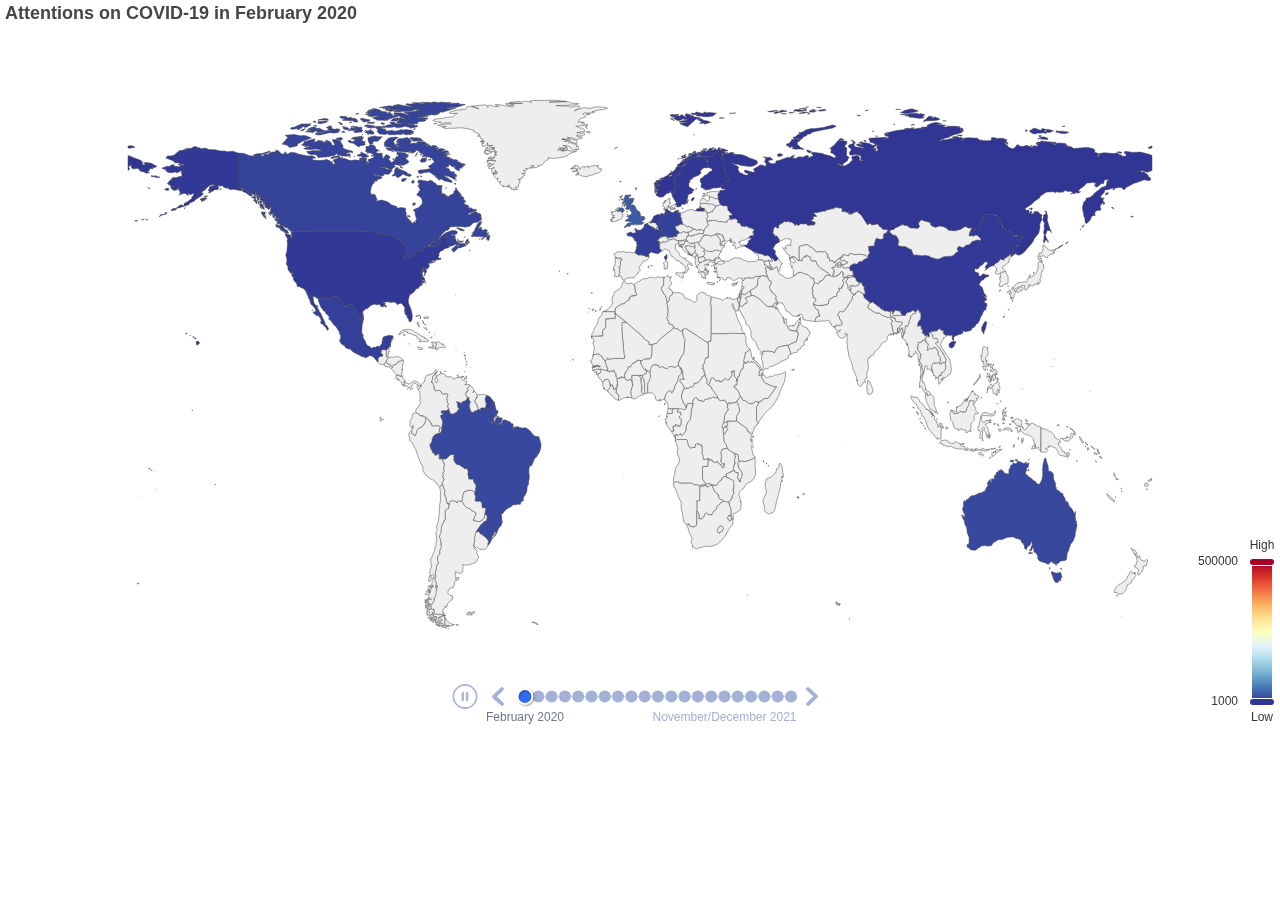
<file: images/map_word/add-map.html>
<!DOCTYPE html>
<html lang="en" style="height: 100%">
<head>
  <meta charset="utf-8">
</head>
<body style="height: 90%; margin: 0">
  <div id="container" style="height: 90%"></div>

  <script type="text/javascript" src="dist/jquery/dist/jquery.min.js"></script>
  <script type="text/javascript" src="dist/echarts.min.js"></script>
  <!-- Uncomment this line if you want to dataTool extension
  <script type="text/javascript" src="https://fastly.jsdelivr.net/npm/echarts@5.4.0/dist/extension/dataTool.min.js"></script>
  -->
  <!-- Uncomment this line if you want to use gl extension
  <script type="text/javascript" src="https://fastly.jsdelivr.net/npm/echarts-gl@2/dist/echarts-gl.min.js"></script>
  -->
  <!-- Uncomment this line if you want to echarts-stat extension
  <script type="text/javascript" src="https://fastly.jsdelivr.net/npm/echarts-stat@latest/dist/ecStat.min.js"></script>
  -->
  <!-- Uncomment this line if you want to use map -->
  <!-- <script type="text/javascript" src="https://fastly.jsdelivr.net/npm/echarts@4.9.0/map/js/china.js"></script>
  <script type="text/javascript" src="https://fastly.jsdelivr.net/npm/echarts@4.9.0/map/js/world.js"></script>
  -->
  <!-- Uncomment these two lines if you want to use bmap extension
  <script type="text/javascript" src="https://api.map.baidu.com/api?v=3.0&ak=YOUR_API_KEY"></script>
  <script type="text/javascript" src="https://fastly.jsdelivr.net/npm/echarts@5.4.0/dist/extension/bmap.min.js"></script>
  -->

  <script type="text/javascript">
    var dom = document.getElementById('container');
    var myChart = echarts.init(dom, null, {
      renderer: 'canvas',
      useDirtyRect: false
    });
    var app = {};
    var ROOT_PATH = 'https://echarts.apache.org/examples';
    var option;

    myChart.showLoading();
$.get('dist/world.json', function (usaJson) {
  myChart.hideLoading();
  echarts.registerMap('world', usaJson, {
    Alaska: {
      left: -131,
      top: 25,
      width: 15
    },
    Hawaii: {
      left: -110,
      top: 28,
      width: 5
    },
    'Puerto Rico': {
      left: -76,
      top: 26,
      width: 2
    }
  });
  
option = {
  baseOption: {
    timeline: {
      axisType: 'category',
      // realtime: false,
      // loop: false,
      autoPlay: true,
      // currentIndex: 2,
      playInterval: 1000,
      left: 'center',
      // controlStyle: {
      //     position: 'left'
      // },
      data: [
        'February 2020',
        'March/April 2020',
        'July 2020',
        'August 2020',
        'September 2020',
        'October 2020',
        'November/December 2020',
        'January 2021',
        'February/March 2021',
        'April 2021',
        'May 2021',
        'June 2021',
        'July/August 2021',
        'September 2021',
        'October 2021',
        'November/December 2021',
        'January 2022',
        'May 2022',
        'June/July 2022',
        'August 2022',
        'September/October 2022'
      ],
      // label: {
      //   formatter: function (s) {
      //     return new Date(s).getFullYear();
      //   }
      // }
    },
    title: {

    },
    
    // xAxis: [
    //   {
    //     type: 'category',
    //     axisLabel: { interval: 0 },
    //     date: [],
    //     splitLine: { show: false }
    //   }
    // ],
    // yAxis: [
    //   {
    //     type: 'value',
    //     name: '',
    //     max: 53500
    //   }
    // ],
    series: [
      { name: 'World map', type: 'map' },
    ],
    tooltip: {
        trigger: 'item',
        showDelay: 0,
        transitionDuration: 0.2
      },
      visualMap: {
        left: 'right',
        min: 1000,
        max: 500000,
        inRange: {
          color: [
            '#313695',
            '#4575b4',
            '#74add1',
            '#abd9e9',
            '#e0f3f8',
            '#ffffbf',
            '#fee090',
            '#fdae61',
            '#f46d43',
            '#d73027',
            '#a50026'
          ]
        },
        text: ['High', 'Low'],
        calculable: true
      },
      // toolbox: {
      //   show: true,
      //   //orient: 'vertical',
      //   left: 'left',
      //   top: 'top',
      //   // feature: {
      //   //   dataView: { readOnly: false },
      //   //   restore: {},
      //   //   saveAsImage: {}
      //   // }
      // },
  },
  options: [
    {      
      title: { text: 'Attentions on COVID-19 in February 2020 ' },
      series: [
      {
          name: 'February 2020',
          type: 'map',
          roam: true,
          map: 'world',
          emphasis: {
            label: {
              show: true
            }
          },
          data: [
            { name: 'United Kingdom', value: 31449 },
            { name: 'United States', value: 2758 },
            { name: 'Australia', value: 15044 },
            { name: 'Canada', value: 11116 },
            { name: 'Singapore', value: 2282 },
            { name: 'Mexico', value: 8317 },
            { name: 'Brazil', value: 15024 },
            { name: 'France', value: 7099 },
            { name: 'Netherlands', value: 3344 },
            { name: 'Germany', value: 10225 },
            { name: 'Finland', value: 216 },
            { name: 'Norway', value: 652 },
            { name: 'Sweden', value: 1506 },
            { name: 'Russia', value: 1365 },
            { name: 'China', value: 3520 }
          ]
        }     
      ]
    },

    {      
      title: { text: 'Attentions on COVID-19 in March/April 2020 ' },
      series: [
        {
          name: ' March/April 2020',
          type: 'map',
          roam: true,
          map: 'world',
          emphasis: {
            label: {
              show: true
            }
          },
          data: [
            { name: 'United Kingdom', value: 192758 },
            { name: 'United States', value: 14948 },
            { name: 'Australia', value: 71571 },
            { name: 'Canada', value: 78889 },
            { name: 'Singapore', value: 5463 },
            { name: 'Mexico', value: 44211 },
            { name: 'Brazil', value: 164194 },
            { name: 'France', value: 109716 },
            { name: 'Netherlands', value: 52791 },
            { name: 'Germany', value: 99611 },
            { name: 'Finland', value: 2795 },
            { name: 'Norway', value: 4891 },
            { name: 'Sweden', value: 18284 },
            { name: 'Russia', value: 18643 },
            { name: 'China', value: 6355 }
          ]
        }    
      ]
    },

    {      
      title: { text: 'Attentions on COVID-19 in May/June 2020' },
      series: [
        {
          name: 'May/June 2020',
          type: 'map',
          roam: true,
          map: 'world',
          emphasis: {
            label: {
              show: true
            }
          },
          data: [
            { name: 'United Kingdom', value: 287187 },
            { name: 'United States', value: 18888 },
            { name: 'Australia', value: 114548 },
            { name: 'Canada', value: 148625 },
            { name: 'Singapore', value: 8688 },
            { name: 'Mexico', value: 72324 },
            { name: 'Brazil', value: 256799 },
            { name: 'France', value: 167236 },
            { name: 'Netherlands', value: 56370 },
            { name: 'Germany', value: 116640 },
            { name: 'Finland', value: 4084 },
            { name: 'Norway', value: 6088 },
            { name: 'Sweden', value: 25600 },
            { name: 'Russia', value: 67816 },
            { name: 'China', value: 6725 }
          ]
        }   
      ]
    },

    {      
      title: { text: 'Attentions on COVID-19 in July 2020' },
      series: [
        {
          name: 'July 2020',
          type: 'map',
          roam: true,
          map: 'world',
          emphasis: {
            label: {
              show: true
            }
          },
          data: [
            { name: 'United Kingdom', value: 242975 },
            { name: 'United States', value: 17564 },
            { name: 'Australia', value: 94683 },
            { name: 'Canada', value: 119416 },
            { name: 'Singapore', value: 7675 },
            { name: 'Mexico', value: 65583 },
            { name: 'Brazil', value: 235126 },
            { name: 'France', value: 118584 },
            { name: 'Netherlands', value: 45787 },
            { name: 'Germany', value: 93086 },
            { name: 'Finland', value: 3640 },
            { name: 'Norway', value: 5061 },
            { name: 'Sweden', value: 21906 },
            { name: 'Russia', value: 76062 },
            { name: 'China', value: 9072 }
          ]
        } 
      ]
    },

    {      
      title: { text: 'Attentions on COVID-19 in August 2020' },
      series: [
        {
          name: ' August 2020',
          type: 'map',
          roam: true,
          map: 'world',
          emphasis: {
            label: {
              show: true
            }
          },
          data: [
            { name: 'United Kingdom', value: 265159 },
            { name: 'United States', value: 16492 },
            { name: 'Australia', value: 16492 },
            { name: 'Canada', value: 16492 },
            { name: 'Singapore', value: 7596 },
            { name: 'Mexico', value: 67395 },
            { name: 'Brazil', value: 230718 },
            { name: 'France', value: 127041 },
            { name: 'Netherlands', value: 44823 },
            { name: 'Germany', value: 91436 },
            { name: 'Finland', value: 3878 },
            { name: 'Norway', value: 5612 },
            { name: 'Sweden', value: 22866 },
            { name: 'Russia', value: 73498 },
            { name: 'China', value: 8532 }
          ]
        }
      ]
    },

    {      
      title: { text: 'Attentions on COVID-19 in September 2020' },
      series: [
        {
          name: 'September 2020',
          type: 'map',
          roam: true,
          map: 'world',
          emphasis: {
            label: {
              show: true
            }
          },
          data: [
            { name: 'United Kingdom', value: 305164 },
            { name: 'United States', value: 23927 },
            { name: 'Australia', value: 139697 },
            { name: 'Canada', value: 157607 },
            { name: 'Singapore', value: 9088 },
            { name: 'Mexico', value: 92109 },
            { name: 'Brazil', value: 339250 },
            { name: 'France', value: 151438 },
            { name: 'Netherlands', value: 53462 },
            { name: 'Germany', value: 103289 },
            { name: 'Finland', value: 4795 },
            { name: 'Norway', value: 6751 },
            { name: 'Sweden', value: 24568 },
            { name: 'Russia', value: 122898 },
            { name: 'China', value: 15805 }
          ]
        }
      ]
    },

    {      
      title: { text: 'Attentions on COVID-19 in October 2020' },
      series: [
        {
          name: 'October 2020',
          type: 'map',
          roam: true,
          map: 'world',
          emphasis: {
            label: {
              show: true
            }
          },
          data: [
            { name: 'United Kingdom', value: 291522 },
            { name: 'United States', value: 21294 },
            { name: 'Australia', value: 119039 },
            { name: 'Canada', value: 190229 },
            { name: 'Singapore', value: 8534 },
            { name: 'Mexico', value: 84890 },
            { name: 'Brazil', value: 260497 },
            { name: 'France', value: 144389 },
            { name: 'Netherlands', value: 49456 },
            { name: 'Germany', value: 96933 },
            { name: 'Finland', value: 4521 },
            { name: 'Norway', value: 6611 },
            { name: 'Sweden', value: 22453 },
            { name: 'Russia', value: 127879 },
            { name: 'China', value: 15637 }
          ]
        }   
      ]
    },

    {      
      title: { text: 'Attentions on COVID-19 in November/December 2020' },
      series: [
        {
          name: 'November/December 2020',
          type: 'map',
          roam: true,
          map: 'world',
          emphasis: {
            label: {
              show: true
            }
          },
          data: [
            { name: 'United Kingdom', value: 262276 },
            { name: 'United States', value: 17901 },
            { name: 'Australia', value: 104131 },
            { name: 'Canada', value: 198179 },
            { name: 'Singapore', value: 8401 },
            { name: 'Mexico', value: 77873 },
            { name: 'Brazil', value: 247725 },
            { name: 'France', value: 146564 },
            { name: 'Netherlands', value: 44585 },
            { name: 'Germany', value: 99362 },
            { name: 'Finland', value: 3961 },
            { name: 'Norway', value: 6776 },
            { name: 'Sweden', value: 23249 },
            { name: 'Russia', value: 134775 },
            { name: 'China', value: 13274 }
          ]
        } 
      ]
    },

    {      
      title: { text: 'Attentions on COVID-19 in January 2021' },
      series: [
        {
          name: 'January 2021',
          type: 'map',
          roam: true,
          map: 'world',
          emphasis: {
            label: {
              show: true
            }
          },
          data: [
            { name: 'United Kingdom', value: 389844 },
            { name: 'United States', value: 27311 },
            { name: 'Australia', value: 155240 },
            { name: 'Canada', value: 256354 },
            { name: 'Singapore', value: 11027 },
            { name: 'Mexico', value: 107785 },
            { name: 'Brazil', value: 358104 },
            { name: 'France', value: 195013 },
            { name: 'Netherlands', value: 63437 },
            { name: 'Germany', value: 132916 },
            { name: 'Finland', value: 5736 },
            { name: 'Norway', value: 9391 },
            { name: 'Sweden', value: 32680 },
            { name: 'Russia', value: 180582 },
            { name: 'China', value: 11200 }
          ]
        }
      ]
    },

    {      
      title: { text: 'Attentions on COVID-19 in February/March 2021' },
      series: [
        {
          name: 'February/March 2021',
          type: 'map',
          roam: true,
          map: 'world',
          emphasis: {
            label: {
              show: true
            }
          },
          data: [
            { name: 'United Kingdom', value: 290193 },
            { name: 'United States', value: 20440 },
            { name: 'Australia', value: 116339 },
            { name: 'Canada', value: 194128 },
            { name: 'Singapore', value: 10388 },
            { name: 'Mexico', value: 99778 },
            { name: 'Brazil', value: 299259 },
            { name: 'France', value: 168113 },
            { name: 'Netherlands', value: 48921 },
            { name: 'Germany', value: 112317 },
            { name: 'Finland', value: 5607 },
            { name: 'Norway', value: 9649 },
            { name: 'Sweden', value: 27703 },
            { name: 'Russia', value: 148962 },
            { name: 'China', value: 11475 }
          ]
        }
      ]
    },  

    {      
      title: { text: 'Attentions on COVID-19 in April 2021' },
      series: [
        {
          name: 'April 2021',
          type: 'map',
          roam: true,
          map: 'world',
          emphasis: {
            label: {
              show: true
            }
          },
          data: [
            { name: 'United Kingdom', value: 358300 },
            { name: 'United States', value: 25337 },
            { name: 'Australia', value: 138457 },
            { name: 'Canada', value: 220594 },
            { name: 'Singapore', value: 9582 },
            { name: 'Mexico', value: 101540 },
            { name: 'Brazil', value: 377760 },
            { name: 'France', value: 193704 },
            { name: 'Netherlands', value: 60771 },
            { name: 'Germany', value: 124708 },
            { name: 'Finland', value: 6266 },
            { name: 'Norway', value: 10724 },
            { name: 'Sweden', value: 34107 },
            { name: 'Russia', value: 132059 },
            { name: 'China', value: 9055 }
          ]
        }
      ]
    },  
    
    {      
      title: { text: 'Attentions on COVID-19 in May 2021' },
      series: [
        {
          name: 'May 2021',
          type: 'map',
          roam: true,
          map: 'world',
          emphasis: {
            label: {
              show: true
            }
          },
          data: [
            { name: 'United Kingdom', value: 271304 },
            { name: 'United States', value: 17614 },
            { name: 'Australia', value: 103308 },
            { name: 'Canada', value: 193231 },
            { name: 'Singapore', value: 8043 },
            { name: 'Mexico', value: 84065 },
            { name: 'Brazil', value: 305700 },
            { name: 'France', value: 153430 },
            { name: 'Netherlands', value: 42460 },
            { name: 'Germany', value: 104380 },
            { name: 'Finland', value: 5201 },
            { name: 'Norway', value: 8978 },
            { name: 'Sweden', value: 25643 },
            { name: 'Russia', value: 108983 },
            { name: 'China', value: 7840 }
          ]
        }
      ]
    },  

    {      
      title: { text: 'Attentions on COVID-19 in June 2021' },
      series: [
        {
          name: 'June 2021',
          type: 'map',
          roam: true,
          map: 'world',
          emphasis: {
            label: {
              show: true
            }
          },
          data: [
            { name: 'United Kingdom', value: 351907 },
            { name: 'United States', value: 17258 },
            { name: 'Australia', value: 95605 },
            { name: 'Canada', value: 179881 },
            { name: 'Singapore', value: 9857 },
            { name: 'Mexico', value: 75743 },
            { name: 'Brazil', value: 301684 },
            { name: 'France', value: 147639 },
            { name: 'Netherlands', value: 43207 },
            { name: 'Germany', value: 95170 },
            { name: 'Finland', value: 4495 },
            { name: 'Norway', value: 7476 },
            { name: 'Sweden', value: 23292 },
            { name: 'Russia', value: 112743 },
            { name: 'China', value: 7435 }
          ]
        }
      ]
    }, 

    {      
      title: { text: 'Attentions on COVID-19 in July/August 2021' },
      series: [
        {
          name: 'July/August 2021',
          type: 'map',
          roam: true,
          map: 'world',
          emphasis: {
            label: {
              show: true
            }
          },
          data: [
            { name: 'United Kingdom', value: 409722 },
            { name: 'United States', value: 24806 },
            { name: 'Australia', value: 144714 },
            { name: 'Canada', value: 199321 },
            { name: 'Singapore', value: 13415 },
            { name: 'Mexico', value: 86494 },
            { name: 'Brazil', value: 372930 },
            { name: 'France', value: 177744 },
            { name: 'Netherlands', value: 60009 },
            { name: 'Germany', value: 124009 },
            { name: 'Finland', value: 5942 },
            { name: 'Norway', value: 9604 },
            { name: 'Sweden', value: 32732 },
            { name: 'Russia', value: 146636 },
            { name: 'China', value: 8136 }
          ]
        }
      ]
    }, 

    {      
      title: { text: 'Attentions on COVID-19 in September 2021' },
      series: [
        {
          name: 'September 2021',
          type: 'map',
          roam: true,
          map: 'world',
          emphasis: {
            label: {
              show: true
            }
          },
          data: [
            { name: 'United Kingdom', value: 313837 },
            { name: 'United States', value: 22635 },
            { name: 'Australia', value: 135738 },
            { name: 'Canada', value: 187479 },
            { name: 'Singapore', value: 12287 },
            { name: 'Mexico', value: 88889 },
            { name: 'Brazil', value: 336123 },
            { name: 'France', value: 177968 },
            { name: 'Netherlands', value: 50094 },
            { name: 'Germany', value: 114975 },
            { name: 'Finland', value: 7202 },
            { name: 'Norway', value: 11835 },
            { name: 'Sweden', value: 32237 },
            { name: 'Russia', value: 132468 },
            { name: 'China', value: 9688 }
          ]
        }
      ]
    }, 

    {      
      title: { text: 'Attentions on COVID-19 in October 2021' },
      series: [
        {
          name: 'October 2021',
          type: 'map',
          roam: true,
          map: 'world',
          emphasis: {
            label: {
              show: true
            }
          },
          data: [
            { name: 'United Kingdom', value: 367085 },
            { name: 'United States', value: 25745 },
            { name: 'Australia', value: 160187 },
            { name: 'Canada', value: 186869 },
            { name: 'Singapore', value: 11511 },
            { name: 'Mexico', value: 87360 },
            { name: 'Brazil', value: 398650 },
            { name: 'France', value: 175817 },
            { name: 'Netherlands', value: 57684 },
            { name: 'Germany', value: 122497 },
            { name: 'Finland', value: 6453 },
            { name: 'Norway', value: 9760 },
            { name: 'Sweden', value: 32073 },
            { name: 'Russia', value: 134223 },
            { name: 'China', value: 8026 }
          ]
        }
      ]
    }, 

    {      
      title: { text: 'Attentions on COVID-19 in November/December 2021' },
      series: [
  
        {
          name: 'November/December 2021',
          type: 'map',
          roam: true,
          map: 'world',
          emphasis: {
            label: {
              show: true
            }
          },
          data: [
            { name: 'United Kingdom', value: 239402 },
            { name: 'United States', value: 17753 },
            { name: 'Australia', value: 113578 },
            { name: 'Canada', value: 134249 },
            { name: 'Singapore', value: 7721 },
            { name: 'Mexico', value: 82482 },
            { name: 'Brazil', value: 287323 },
            { name: 'France', value: 133619 },
            { name: 'Netherlands', value: 36867 },
            { name: 'Germany', value: 89856 },
            { name: 'Finland', value: 4225 },
            { name: 'Norway', value: 6753 },
            { name: 'Sweden', value: 21573 },
            { name: 'Russia', value: 117037 },
            { name: 'China', value: 4085 }
          ]
        }
      ]
    },
    
    {      
      title: { text: 'Attentions on COVID-19 in January 2022' },
      series: [
        {
          name: 'January 2022',
          type: 'map',
          roam: true,
          map: 'world',
          emphasis: {
            label: {
              show: true
            }
          },
          data: [
            { name: 'United Kingdom', value: 327906 },
            { name: 'United States', value: 23273 },
            { name: 'Australia', value: 134665 },
            { name: 'Canada', value: 168991 },
            { name: 'Singapore', value: 9247 },
            { name: 'Mexico', value: 103412 },
            { name: 'Brazil', value: 354140 },
            { name: 'France', value: 159873 },
            { name: 'Netherlands', value: 48845 },
            { name: 'Germany', value: 112736 },
            { name: 'Finland', value: 4987 },
            { name: 'Norway', value: 8035 },
            { name: 'Sweden', value: 30933 },
            { name: 'Russia', value: 130343 },
            { name: 'China', value: 6912 }
          ]
        }
      ]
    },

    {      
      title: { text: 'Attentions on COVID-19 in May 2022' },
      series: [
        {
          name: 'May 2022',
          type: 'map',
          roam: true,
          map: 'world',
          emphasis: {
            label: {
              show: true
            }
          },
          data: [
            { name: 'United Kingdom', value: 343174 },
            { name: 'United States', value: 28279 },
            { name: 'Australia', value: 159968 },
            { name: 'Canada', value: 178274 },
            { name: 'Singapore', value: 10469 },
            { name: 'Mexico', value: 105873 },
            { name: 'Brazil', value: 418365 },
            { name: 'France', value: 165856 },
            { name: 'Netherlands', value: 53830 },
            { name: 'Germany', value: 123882 },
            { name: 'Finland', value: 6232 },
            { name: 'Norway', value: 10442 },
            { name: 'Sweden', value: 32105 },
            { name: 'Russia', value: 125002 },
            { name: 'China', value: 5551 }
          ]
        }
      ]
    },

    {      
      title: { text: 'Attentions on COVID-19 in June/July 2022' },
      series: [
        {
          name: 'June/July 2022',
          type: 'map',
          roam: true,
          map: 'world',
          emphasis: {
            label: {
              show: true
            }
          },
          data: [
            { name: 'United Kingdom', value: 306099 },
            { name: 'United States', value: 24302 },
            { name: 'Australia', value: 133660 },
            { name: 'Canada', value: 137442 },
            { name: 'Singapore', value: 8648 },
            { name: 'Mexico', value: 85686 },
            { name: 'Brazil', value: 347780 },
            { name: 'France', value: 149862 },
            { name: 'Netherlands', value: 46996 },
            { name: 'Germany', value: 105389 },
            { name: 'Finland', value: 5300 },
            { name: 'Norway', value: 7683 },
            { name: 'Sweden', value: 25399 },
            { name: 'Russia', value: 98509 },
            { name: 'China', value: 5882 }
          ]
        }
      ]
    },

    {      
      title: { text: 'Attentions on COVID-19 in August 2022' },
      series: [
        {
          name: 'August 2022',
          type: 'map',
          roam: true,
          map: 'world',
          emphasis: {
            label: {
              show: true
            }
          },
          data: [
            { name: 'United Kingdom', value: 229375 },
            { name: 'United States', value: 16980 },
            { name: 'Australia', value: 97497 },
            { name: 'Canada', value: 106937 },
            { name: 'Singapore', value: 6316 },
            { name: 'Mexico', value: 86991 },
            { name: 'Brazil', value: 321536 },
            { name: 'France', value: 118816 },
            { name: 'Netherlands', value: 37009 },
            { name: 'Germany', value: 82726 },
            { name: 'Finland', value: 3907 },
            { name: 'Norway', value: 5413 },
            { name: 'Sweden', value: 25354 },
            { name: 'Russia', value: 87275 },
            { name: 'China', value: 4148 }
          ]
        }
      ]
    },

    {      
      title: { text: 'Attentions on COVID-19 in September/October 2022' },
      series: [
        {
          name: 'September/October 2022',
          type: 'map',
          roam: true,
          map: 'world',
          emphasis: {
            label: {
              show: true
            }
          },
          data: [
            { name: 'United Kingdom', value: 70222 },
            { name: 'United States', value: 21355 },
            { name: 'Australia', value: 36285 },
            { name: 'Canada', value: 137780 },
            { name: 'Singapore', value: 9136 },
            { name: 'Mexico', value: 53506 },
            { name: 'Brazil', value: 139674 },
            { name: 'France', value: 148826 },
            { name: 'Netherlands', value: 50115 },
            { name: 'Germany', value: 113829 },
            { name: 'Finland', value: 5123 },
            { name: 'Norway', value: 7527 },
            { name: 'Sweden', value: 27842 },
            { name: 'Russia', value: 98143 },
            { name: 'China', value: 6091 }
          ]
        }
      ]
    },

  ]
};

  myChart.setOption(option);
});

    if (option && typeof option === 'object') {
      myChart.setOption(option);
    }

    window.addEventListener('resize', myChart.resize);
  </script>
</body>
</html>
</file>
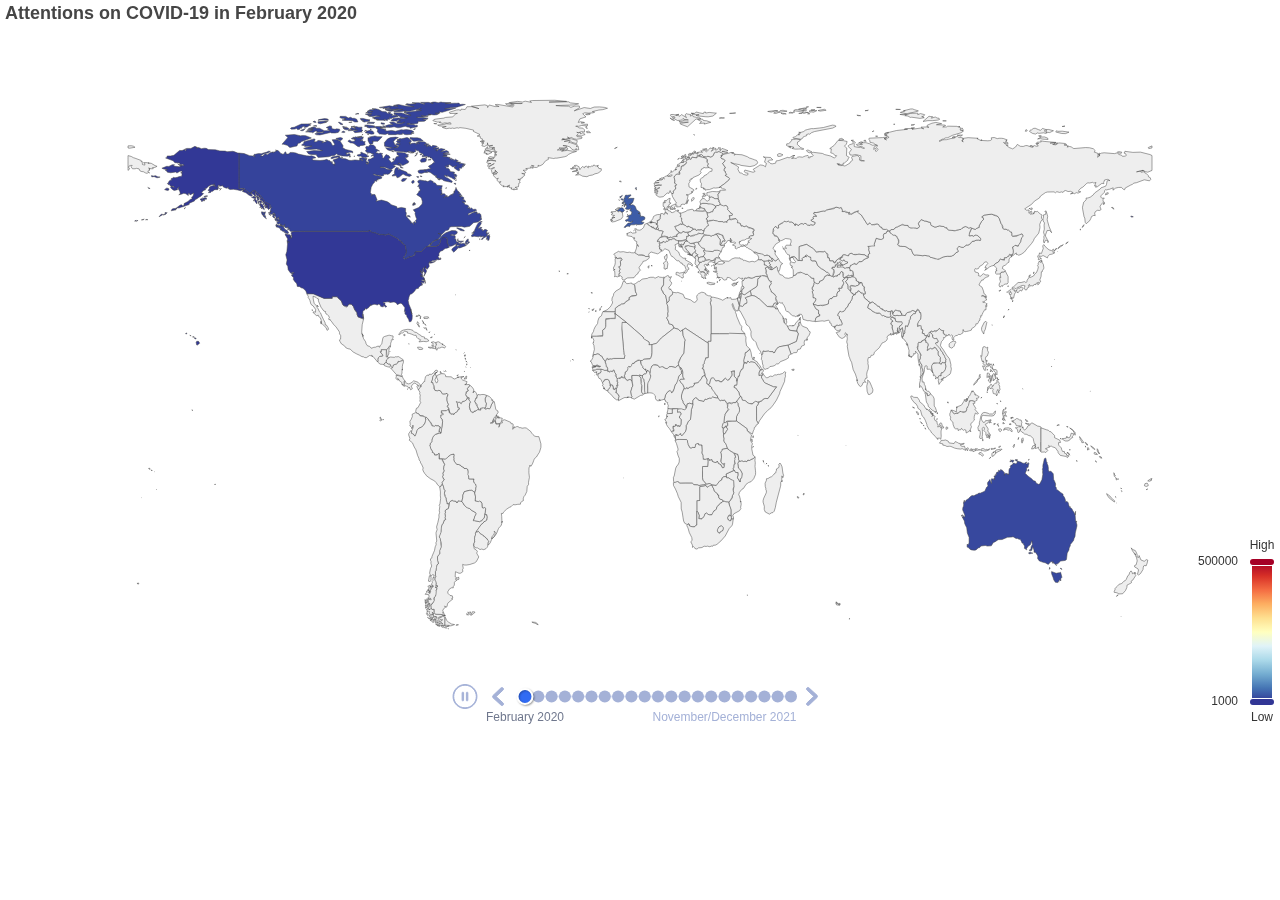
<file: images/map_word/map.html>
<!DOCTYPE html>
<html lang="en" style="height: 100%">
<head>
  <meta charset="utf-8">
</head>
<body style="height: 90%; margin: 0">
  <div id="container" style="height: 90%"></div>

  <script type="text/javascript" src="dist/jquery/dist/jquery.min.js"></script>
  <script type="text/javascript" src="dist/echarts.min.js"></script>
  <!-- Uncomment this line if you want to dataTool extension
  <script type="text/javascript" src="https://fastly.jsdelivr.net/npm/echarts@5.4.0/dist/extension/dataTool.min.js"></script>
  -->
  <!-- Uncomment this line if you want to use gl extension
  <script type="text/javascript" src="https://fastly.jsdelivr.net/npm/echarts-gl@2/dist/echarts-gl.min.js"></script>
  -->
  <!-- Uncomment this line if you want to echarts-stat extension
  <script type="text/javascript" src="https://fastly.jsdelivr.net/npm/echarts-stat@latest/dist/ecStat.min.js"></script>
  -->
  <!-- Uncomment this line if you want to use map -->
  <!-- <script type="text/javascript" src="https://fastly.jsdelivr.net/npm/echarts@4.9.0/map/js/china.js"></script>
  <script type="text/javascript" src="https://fastly.jsdelivr.net/npm/echarts@4.9.0/map/js/world.js"></script>
  -->
  <!-- Uncomment these two lines if you want to use bmap extension
  <script type="text/javascript" src="https://api.map.baidu.com/api?v=3.0&ak=YOUR_API_KEY"></script>
  <script type="text/javascript" src="https://fastly.jsdelivr.net/npm/echarts@5.4.0/dist/extension/bmap.min.js"></script>
  -->

  <script type="text/javascript">
    var dom = document.getElementById('container');
    var myChart = echarts.init(dom, null, {
      renderer: 'canvas',
      useDirtyRect: false
    });
    var app = {};
    var ROOT_PATH = 'https://echarts.apache.org/examples';
    var option;

    myChart.showLoading();
$.get('dist/world.json', function (usaJson) {
  myChart.hideLoading();
  echarts.registerMap('world', usaJson, {
    Alaska: {
      left: -131,
      top: 25,
      width: 15
    },
    Hawaii: {
      left: -110,
      top: 28,
      width: 5
    },
    'Puerto Rico': {
      left: -76,
      top: 26,
      width: 2
    }
  });
  
option = {
  baseOption: {
    timeline: {
      axisType: 'category',
      // realtime: false,
      // loop: false,
      autoPlay: true,
      // currentIndex: 2,
      playInterval: 1000,
      left: 'center',
      // controlStyle: {
      //     position: 'left'
      // },
      data: [
        'February 2020',
        'March/April 2020',
        'July 2020',
        'August 2020',
        'September 2020',
        'October 2020',
        'November/December 2020',
        'January 2021',
        'February/March 2021',
        'April 2021',
        'May 2021',
        'June 2021',
        'July/August 2021',
        'September 2021',
        'October 2021',
        'November/December 2021',
        'January 2022',
        'May 2022',
        'June/July 2022',
        'August 2022',
        'September/October 2022'
      ],
      // label: {
      //   formatter: function (s) {
      //     return new Date(s).getFullYear();
      //   }
      // }
    },
    title: {

    },
    
    // xAxis: [
    //   {
    //     type: 'category',
    //     axisLabel: { interval: 0 },
    //     date: [],
    //     splitLine: { show: false }
    //   }
    // ],
    // yAxis: [
    //   {
    //     type: 'value',
    //     name: '',
    //     max: 53500
    //   }
    // ],
    series: [
      { name: 'World map', type: 'map' },
    ],
    tooltip: {
        trigger: 'item',
        showDelay: 0,
        transitionDuration: 0.2
      },
      visualMap: {
        left: 'right',
        min: 1000,
        max: 500000,
        inRange: {
          color: [
            '#313695',
            '#4575b4',
            '#74add1',
            '#abd9e9',
            '#e0f3f8',
            '#ffffbf',
            '#fee090',
            '#fdae61',
            '#f46d43',
            '#d73027',
            '#a50026'
          ]
        },
        text: ['High', 'Low'],
        calculable: true
      },
      // toolbox: {
      //   show: true,
      //   //orient: 'vertical',
      //   left: 'left',
      //   top: 'top',
      //   // feature: {
      //   //   dataView: { readOnly: false },
      //   //   restore: {},
      //   //   saveAsImage: {}
      //   // }
      // },
  },
  options: [
    {      
      title: { text: 'Attentions on COVID-19 in February 2020 ' },
      series: [
      {
          name: 'February 2020',
          type: 'map',
          roam: true,
          map: 'world',
          emphasis: {
            label: {
              show: true
            }
          },
          data: [
            { name: 'United Kingdom', value: 31449 },
            { name: 'United States', value: 2758 },
            { name: 'Australia', value: 15044 },
            { name: 'Canada', value: 11116 },
            { name: 'Singapore', value: 2282 }
          ]
        }     
      ]
    },

    {      
      title: { text: 'Attentions on COVID-19 in March/April 2020 ' },
      series: [
        {
          name: ' March/April 2020',
          type: 'map',
          roam: true,
          map: 'world',
          emphasis: {
            label: {
              show: true
            }
          },
          data: [
            { name: 'United Kingdom', value: 192758 },
            { name: 'United States', value: 14948 },
            { name: 'Australia', value: 71571 },
            { name: 'Canada', value: 78889 },
            { name: 'Singapore', value: 5463 }
          ]
        }    
      ]
    },

    {      
      title: { text: 'Attentions on COVID-19 in May/June 2020' },
      series: [
        {
          name: 'May/June 2020',
          type: 'map',
          roam: true,
          map: 'world',
          emphasis: {
            label: {
              show: true
            }
          },
          data: [
            { name: 'United Kingdom', value: 287187 },
            { name: 'United States', value: 18888 },
            { name: 'Australia', value: 114548 },
            { name: 'Canada', value: 148625 },
            { name: 'Singapore', value: 8688 }
          ]
        }   
      ]
    },

    {      
      title: { text: 'Attentions on COVID-19 in July 2020' },
      series: [
        {
          name: 'July 2020',
          type: 'map',
          roam: true,
          map: 'world',
          emphasis: {
            label: {
              show: true
            }
          },
          data: [
            { name: 'United Kingdom', value: 242975 },
            { name: 'United States', value: 17564 },
            { name: 'Australia', value: 94683 },
            { name: 'Canada', value: 119416 },
            { name: 'Singapore', value: 7675 }
          ]
        } 
      ]
    },

    {      
      title: { text: 'Attentions on COVID-19 in August 2020' },
      series: [
        {
          name: ' August 2020',
          type: 'map',
          roam: true,
          map: 'world',
          emphasis: {
            label: {
              show: true
            }
          },
          data: [
            { name: 'United Kingdom', value: 265159 },
            { name: 'United States', value: 16492 },
            { name: 'Australia', value: 16492 },
            { name: 'Canada', value: 16492 },
            { name: 'Singapore', value: 7596 }
          ]
        }
      ]
    },

    {      
      title: { text: 'Attentions on COVID-19 in September 2020' },
      series: [
        {
          name: 'September 2020',
          type: 'map',
          roam: true,
          map: 'world',
          emphasis: {
            label: {
              show: true
            }
          },
          data: [
            { name: 'United Kingdom', value: 305164 },
            { name: 'United States', value: 23927 },
            { name: 'Australia', value: 139697 },
            { name: 'Canada', value: 157607 },
            { name: 'Singapore', value: 9088 }
          ]
        }
      ]
    },

    {      
      title: { text: 'Attentions on COVID-19 in October 2020' },
      series: [
        {
          name: 'October 2020',
          type: 'map',
          roam: true,
          map: 'world',
          emphasis: {
            label: {
              show: true
            }
          },
          data: [
            { name: 'United Kingdom', value: 291522 },
            { name: 'United States', value: 21294 },
            { name: 'Australia', value: 119039 },
            { name: 'Canada', value: 190229 },
            { name: 'Singapore', value: 8534 }
          ]
        }   
      ]
    },

    {      
      title: { text: 'Attentions on COVID-19 in November/December 2020' },
      series: [
        {
          name: 'November/December 2020',
          type: 'map',
          roam: true,
          map: 'world',
          emphasis: {
            label: {
              show: true
            }
          },
          data: [
            { name: 'United Kingdom', value: 262276 },
            { name: 'United States', value: 17901 },
            { name: 'Australia', value: 104131 },
            { name: 'Canada', value: 198179 },
            { name: 'Singapore', value: 8401 }
          ]
        } 
      ]
    },

    {      
      title: { text: 'Attentions on COVID-19 in January 2021' },
      series: [
        {
          name: 'January 2021',
          type: 'map',
          roam: true,
          map: 'world',
          emphasis: {
            label: {
              show: true
            }
          },
          data: [
            { name: 'United Kingdom', value: 389844 },
            { name: 'United States', value: 27311 },
            { name: 'Australia', value: 155240 },
            { name: 'Canada', value: 256354 },
            { name: 'Singapore', value: 11027 }
          ]
        }
      ]
    },

    {      
      title: { text: 'Attentions on COVID-19 in February/March 2021' },
      series: [
        {
          name: 'February/March 2021',
          type: 'map',
          roam: true,
          map: 'world',
          emphasis: {
            label: {
              show: true
            }
          },
          data: [
            { name: 'United Kingdom', value: 290193 },
            { name: 'United States', value: 20440 },
            { name: 'Australia', value: 116339 },
            { name: 'Canada', value: 194128 },
            { name: 'Singapore', value: 10388 }
          ]
        }
      ]
    },  

    {      
      title: { text: 'Attentions on COVID-19 in April 2021' },
      series: [
        {
          name: 'April 2021',
          type: 'map',
          roam: true,
          map: 'world',
          emphasis: {
            label: {
              show: true
            }
          },
          data: [
            { name: 'United Kingdom', value: 358300 },
            { name: 'United States', value: 25337 },
            { name: 'Australia', value: 138457 },
            { name: 'Canada', value: 220594 },
            { name: 'Singapore', value: 9582 }
          ]
        }
      ]
    },  
    
    {      
      title: { text: 'Attentions on COVID-19 in May 2021' },
      series: [
        {
          name: 'May 2021',
          type: 'map',
          roam: true,
          map: 'world',
          emphasis: {
            label: {
              show: true
            }
          },
          data: [
            { name: 'United Kingdom', value: 271304 },
            { name: 'United States', value: 17614 },
            { name: 'Australia', value: 103308 },
            { name: 'Canada', value: 193231 },
            { name: 'Singapore', value: 8043 }
          ]
        }
      ]
    },  

    {      
      title: { text: 'Attentions on COVID-19 in June 2021' },
      series: [
        {
          name: 'June 2021',
          type: 'map',
          roam: true,
          map: 'world',
          emphasis: {
            label: {
              show: true
            }
          },
          data: [
            { name: 'United Kingdom', value: 351907 },
            { name: 'United States', value: 17258 },
            { name: 'Australia', value: 95605 },
            { name: 'Canada', value: 179881 },
            { name: 'Singapore', value: 9857 }
          ]
        }
      ]
    }, 

    {      
      title: { text: 'Attentions on COVID-19 in July/August 2021' },
      series: [
        {
          name: 'July/August 2021',
          type: 'map',
          roam: true,
          map: 'world',
          emphasis: {
            label: {
              show: true
            }
          },
          data: [
            { name: 'United Kingdom', value: 409722 },
            { name: 'United States', value: 24806 },
            { name: 'Australia', value: 144714 },
            { name: 'Canada', value: 199321 },
            { name: 'Singapore', value: 13415 }
          ]
        }
      ]
    }, 

    {      
      title: { text: 'Attentions on COVID-19 in September 2021' },
      series: [
        {
          name: 'September 2021',
          type: 'map',
          roam: true,
          map: 'world',
          emphasis: {
            label: {
              show: true
            }
          },
          data: [
            { name: 'United Kingdom', value: 313837 },
            { name: 'United States', value: 22635 },
            { name: 'Australia', value: 135738 },
            { name: 'Canada', value: 187479 },
            { name: 'Singapore', value: 12287 }
          ]
        }
      ]
    }, 

    {      
      title: { text: 'Attentions on COVID-19 in October 2021' },
      series: [
        {
          name: 'October 2021',
          type: 'map',
          roam: true,
          map: 'world',
          emphasis: {
            label: {
              show: true
            }
          },
          data: [
            { name: 'United Kingdom', value: 367085 },
            { name: 'United States', value: 25745 },
            { name: 'Australia', value: 160187 },
            { name: 'Canada', value: 186869 },
            { name: 'Singapore', value: 11511 }
          ]
        }
      ]
    }, 

    {      
      title: { text: 'Attentions on COVID-19 in November/December 2021' },
      series: [
  
        {
          name: 'November/December 2021',
          type: 'map',
          roam: true,
          map: 'world',
          emphasis: {
            label: {
              show: true
            }
          },
          data: [
            { name: 'United Kingdom', value: 239402 },
            { name: 'United States', value: 17753 },
            { name: 'Australia', value: 113578 },
            { name: 'Canada', value: 134249 },
            { name: 'Singapore', value: 7721 }
          ]
        }
      ]
    },
    
    {      
      title: { text: 'Attentions on COVID-19 in January 2022' },
      series: [
        {
          name: 'January 2022',
          type: 'map',
          roam: true,
          map: 'world',
          emphasis: {
            label: {
              show: true
            }
          },
          data: [
            { name: 'United Kingdom', value: 327906 },
            { name: 'United States', value: 23273 },
            { name: 'Australia', value: 134665 },
            { name: 'Canada', value: 168991 },
            { name: 'Singapore', value: 9247 }
          ]
        }
      ]
    },

    {      
      title: { text: 'Attentions on COVID-19 in May 2022' },
      series: [
        {
          name: 'May 2022',
          type: 'map',
          roam: true,
          map: 'world',
          emphasis: {
            label: {
              show: true
            }
          },
          data: [
            { name: 'United Kingdom', value: 343174 },
            { name: 'United States', value: 28279 },
            { name: 'Australia', value: 159968 },
            { name: 'Canada', value: 178274 },
            { name: 'Singapore', value: 10469 }
          ]
        }
      ]
    },

    {      
      title: { text: 'Attentions on COVID-19 in June/July 2022' },
      series: [
        {
          name: 'June/July 2022',
          type: 'map',
          roam: true,
          map: 'world',
          emphasis: {
            label: {
              show: true
            }
          },
          data: [
            { name: 'United Kingdom', value: 306099 },
            { name: 'United States', value: 24302 },
            { name: 'Australia', value: 133660 },
            { name: 'Canada', value: 137442 },
            { name: 'Singapore', value: 8648 }
          ]
        }
      ]
    },

    {      
      title: { text: 'Attentions on COVID-19 in August 2022' },
      series: [
        {
          name: 'August 2022',
          type: 'map',
          roam: true,
          map: 'world',
          emphasis: {
            label: {
              show: true
            }
          },
          data: [
            { name: 'United Kingdom', value: 229375 },
            { name: 'United States', value: 16980 },
            { name: 'Australia', value: 97497 },
            { name: 'Canada', value: 106937 },
            { name: 'Singapore', value: 6316 }
          ]
        }
      ]
    },

    {      
      title: { text: 'Attentions on COVID-19 in September/October 2022' },
      series: [
        {
          name: 'September/October 2022',
          type: 'map',
          roam: true,
          map: 'world',
          emphasis: {
            label: {
              show: true
            }
          },
          data: [
            { name: 'United Kingdom', value: 70222 },
            { name: 'United States', value: 21355 },
            { name: 'Australia', value: 36285 },
            { name: 'Canada', value: 137780 },
            { name: 'Singapore', value: 9136 }
          ]
        }
      ]
    },

  ]
};

  myChart.setOption(option);
});

    if (option && typeof option === 'object') {
      myChart.setOption(option);
    }

    window.addEventListener('resize', myChart.resize);
  </script>
</body>
</html>
</file>
